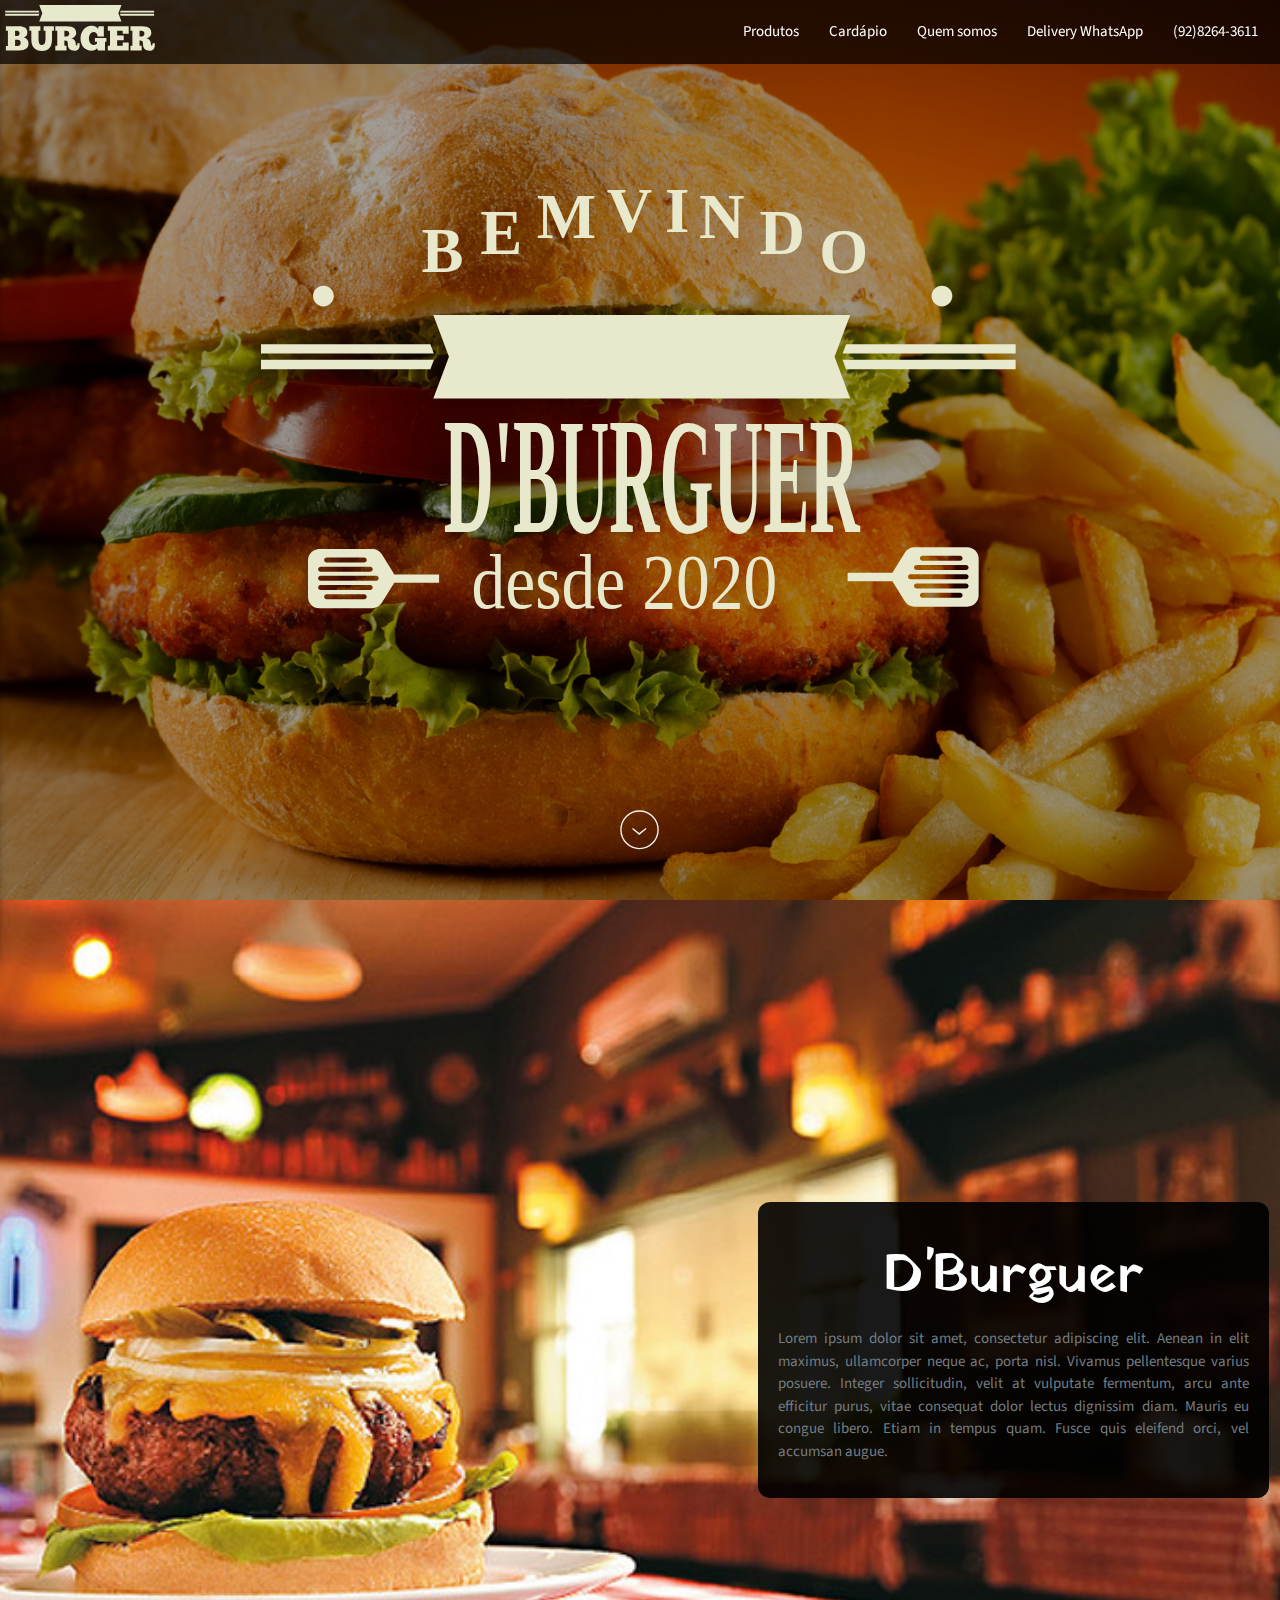
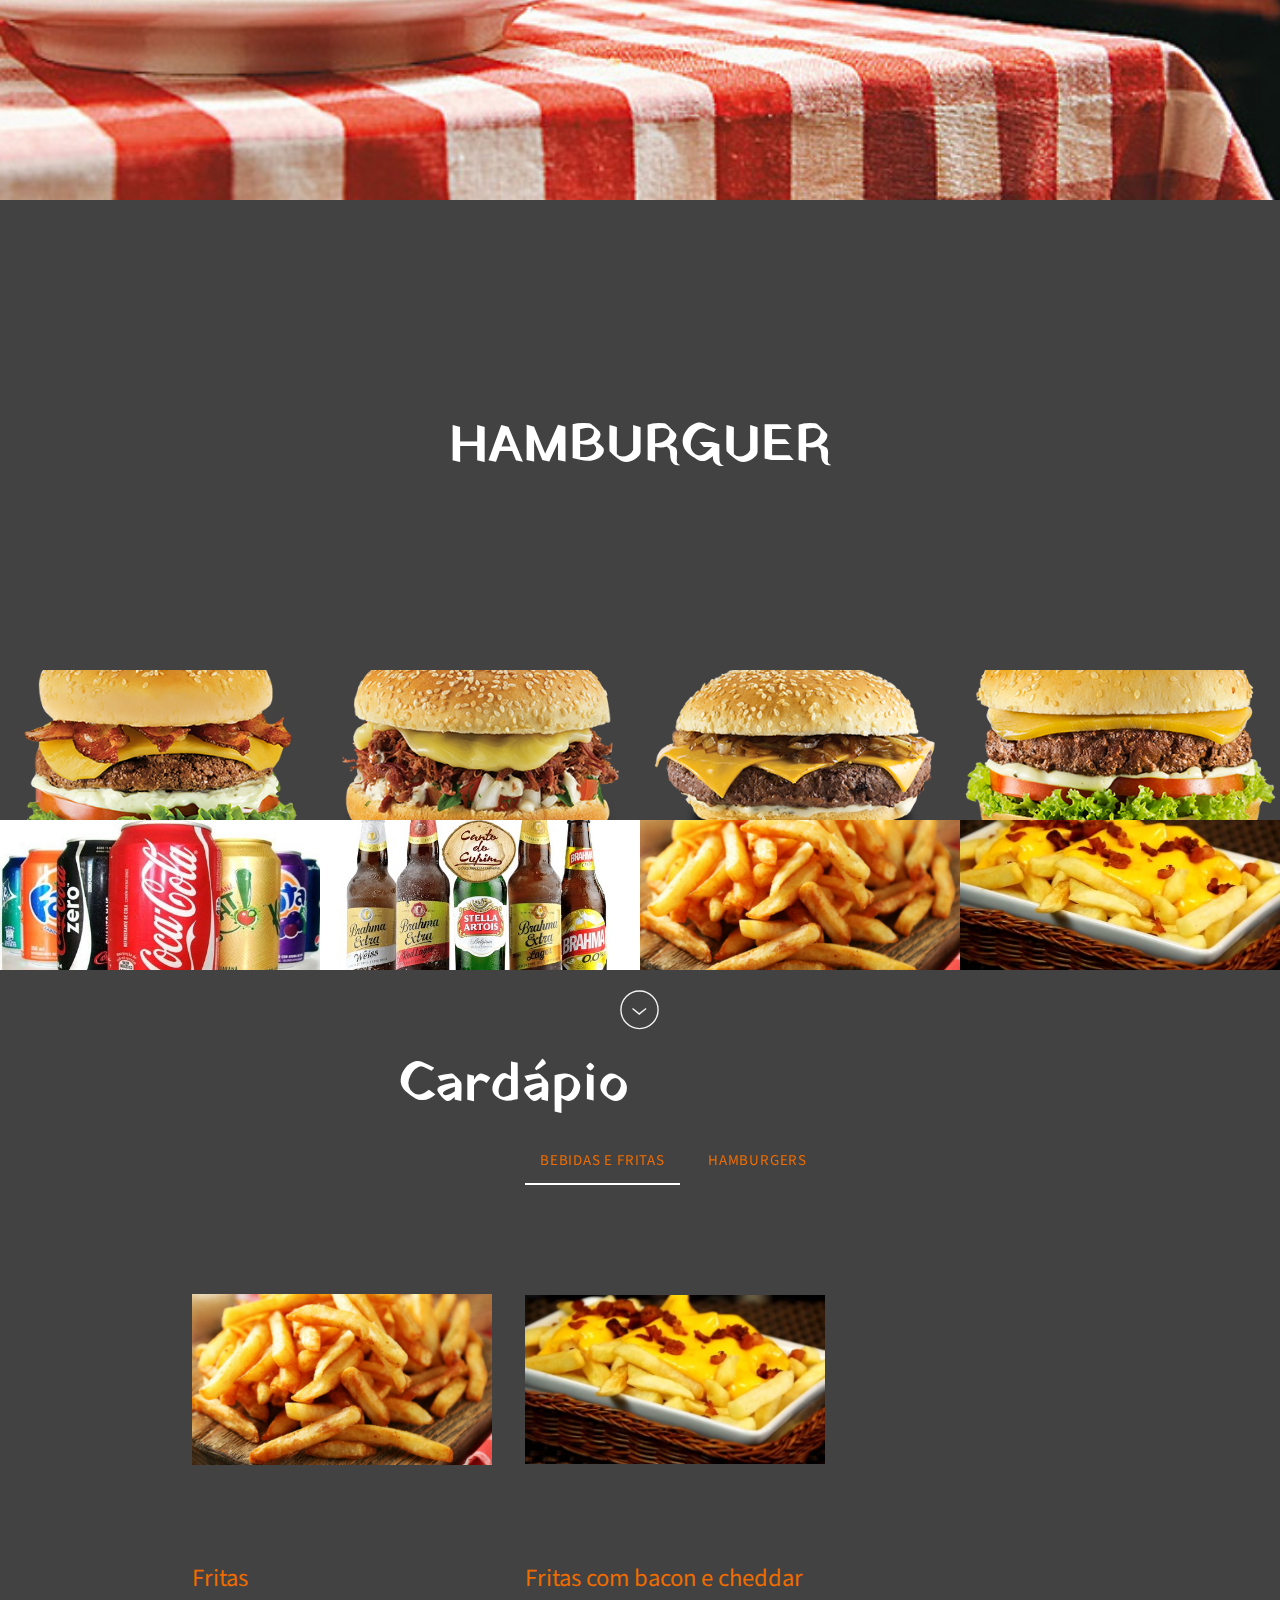
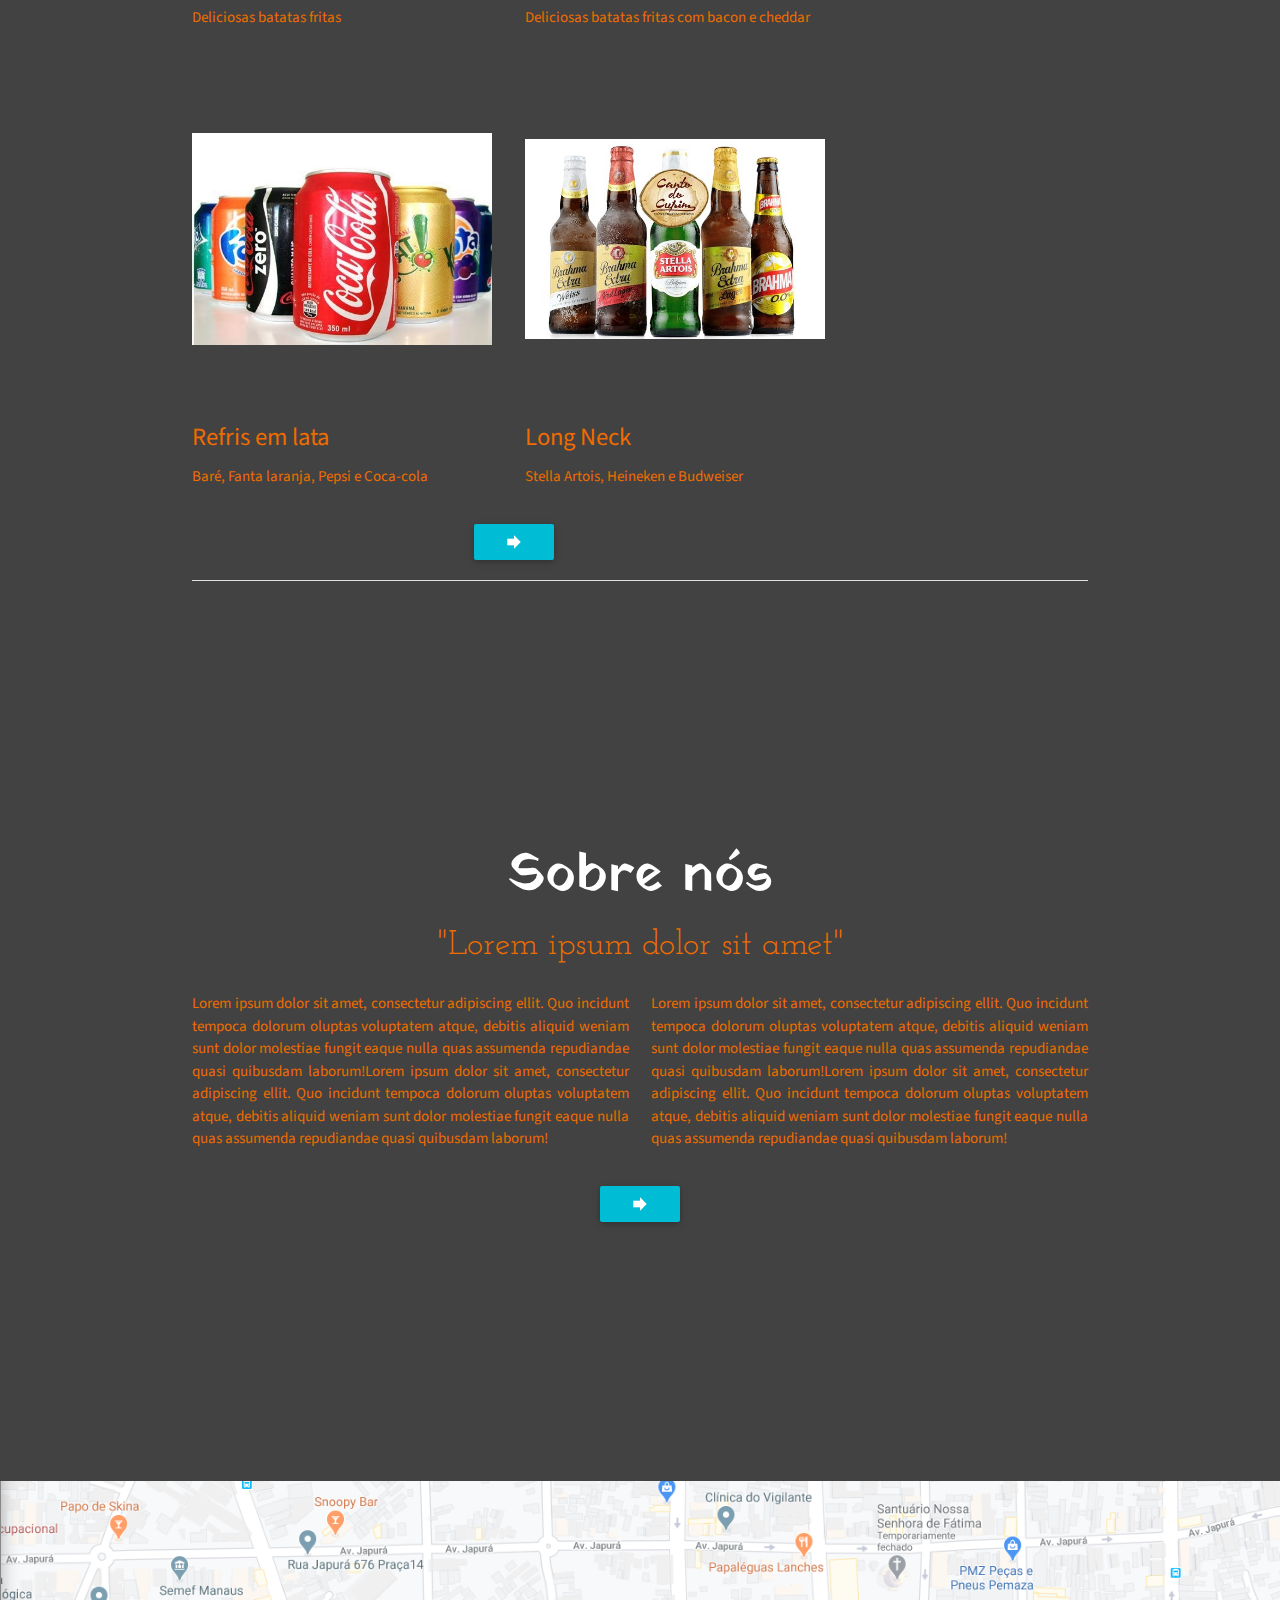
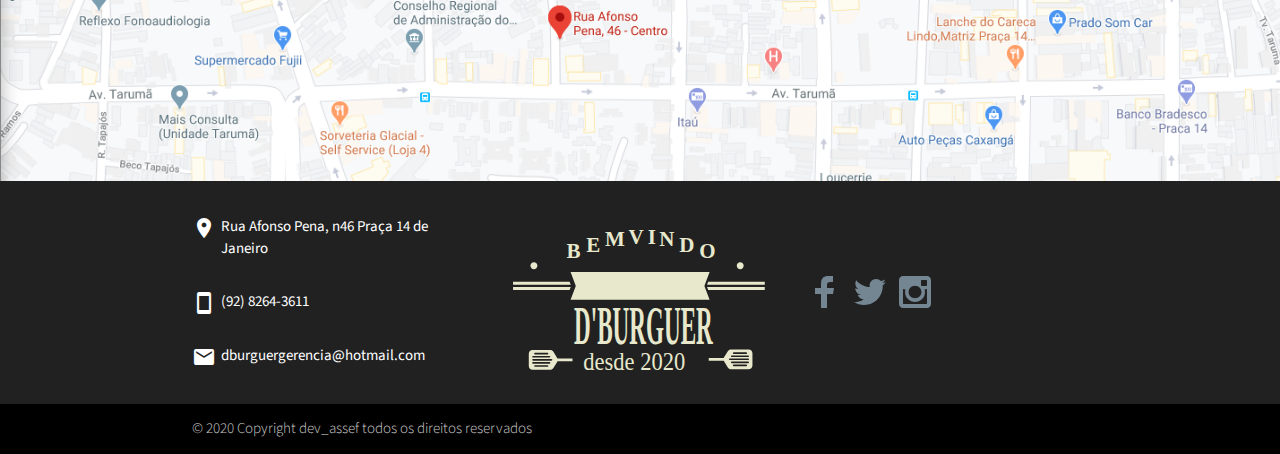
<file: index.html>
<!DOCTYPE html>
<html>
<head>
	<meta charset="UTF-8">
	<title>Dburguer</title>
	<link rel="canonical" href="https://www.lanchonete.sisout.com/">
	<link rel="icon" href="www/icons/hambruger.ico">
	<meta name="viewport" content="user-scalable=no, initial-scale=1, 
		maximum-scale=1, minimum-scale=1, width=device-width">
	<link href="https://fonts.googleapis.com/css?family=Yatra+One" rel="stylesheet">
	<link href="https://fonts.googleapis.com/css?family=Josefin+Slab" rel="stylesheet">
	<link href="https://fonts.googleapis.com/css?family=Bungee" rel="stylesheet">
	<link href="https://fonts.googleapis.com/css?family=Source+Sans+Pro" rel="stylesheet">

	<link rel="stylesheet" type="text/css" href="www/css/materialize.min.css">
	<link rel="stylesheet" type="text/css" href="www/icons/material.css">
	<link rel="stylesheet" type="text/css" href="www/css/index.css">
</head>
<body>

<div class="navbar-fixed">
	<nav class="">
		<div class="topo-fixo">
			<a href="#" class="brand-logo">
				<div class="logo logo-small"></div>
			</a>
 			<a href="#" data-activates="mobile-demo" class="button-collapse"><i id="main_menu" class="material-icons">menu</i></a>
		</div>

		<ul class="right hide-on-med-and-down brand-logo">
			<li><a class="scrollSuave" href="#products">Produtos</a></li>
			<li><a class="scrollSuave" href="cardapio.html#cardapio">Cardápio</a></li>
			<li><a class="scrollSuave" href="#about">Quem somos</a></li>
			<li><a class="scrollSuave" href="https://whats.link/dburguermanaus">Delivery WhatsApp</a></li>
			<li><a class="scrollSuave" href="https://whats.link/dburguermanaus">(92)8264-3611</a></li>
		</ul>

		<ul class="side-nav" id="mobile-demo">
			<li><a href="#">Início</a></li>
			<li><a href="#products">Produtos</a></li>
			<li><a href="cardapio.html#cardapio">Cardápio</a></li>
			<li><a href="#about">Quem somos</a></li>
			<li><a href="https://whats.link/dburguermanaus">Delivery WhatsApp</a></li>
			<li><a href="https://whats.link/dburguermanaus">(92) 8264-3611</a></li>
		</ul>
	</nav>
</div>

<div id="welcome"></div>
<div id="welcome-black">
	<div class="logo-burger"></div>	
	<a class="center btn-down scrollSuave" href="#description"></a>
</div>

<div id="description" class="row valign-wrapper">
	<div class="col s12 m5 l5">
		<div class="center text-description">
			<h2 class="center">D'Burguer</h2>
			<p>Lorem ipsum dolor sit amet, consectetur adipiscing elit. Aenean in elit maximus, ullamcorper neque ac, porta nisl. Vivamus pellentesque varius posuere. Integer sollicitudin, velit at vulputate fermentum, arcu ante efficitur purus, vitae consequat dolor lectus dignissim diam. Mauris eu congue libero. Etiam in tempus quam. Fusce quis eleifend orci, vel accumsan augue.</p>		
		</div>
	</div>
</div> <!-- end description -->

<section id="products" class="products">
	<div class="text-fotos valign-wrapper">
		<h2 class="center">HAMBURGUER</h2>
	</div>
	<div class="row">
		<div class="col s4 m2 l3 imagens item5">
			<div class="box-preco">
				<div class="preco">
					<h5 class="center">D'Burguer Queijo</h5>
					<h4 class="center">R$ 12,90</h4>
				</div>
			</div>
		</div>
		<div class="col s4 m2 l3 imagens item6">
			<div class="box-preco">
				<div class="preco">
					<h5 class="center">D'Burguer Salada</h5>
					<h4 class="center">R$ 16,90</h4>
				</div>
			</div>
		</div>	
		<div class="col s4 m2 l3 imagens item7">
			<div class="box-preco">
				<div class="preco">
					<h5 class="center">D'Burguer Baycon</h5>
					<h4 class="center">R$ 20,90</h4>
				</div>
			</div>
		</div>
		<div class="col s4 m2 l3 imagens item8">
			<div class="box-preco">
				<div class="preco">
					<h5 class="center">D'Burguer Especial</h5>
					<h4 class="center">R$ 25,90</h4>
				</div>
			</div>
		</div>	
		<div class="col m2 l3 imagens hide-on-small-only item3">
			<div class="box-preco">
				<div class="preco">
					<h5 class="center">Refrigerante em lata</h5>
					<h4 class="center">R$ 5,00</h4>
				</div>
			</div>			
		</div>	
		<div class="col m2 l3 imagens hide-on-small-only item4">
			<div class="box-preco">
				<div class="preco">
					<h5 class="center">Cerveja Long Neck</h5>
					<h4 class="center">R$ 7,00</h4>
				</div>
			</div>			
		</div>	
		<div class="col m2 l3 imagens hide-on-small-only item1">
			<div class="box-preco">
				<div class="preco">
					<h5 class="center">Fritas</h5>
					<h4 class="center">R$ 9,90</h4>
				</div>
			</div>			
		</div>	
		<div class="col m2 l3 imagens hide-on-small-only item2">
			<div class="box-preco">
				<div class="preco">
					<h5 class="center">Fritas c/ Baycon e Cheddar</h5>
					<h4 class="center">R$ 14,90</h4>
				</div>
			</div>			
		</div>		
	</div>
	
	<a class="center btn-down btn-down-products scrollSuave" href="#menu-products"></a>
</section>

<section id="menu-products" class="container valign-wrapper">
	<div>
		<h2 class="center">Cardápio</h2>
		<div class="row valign-wrapper">
			<div class="col s12 m6 l6 right">
		       	<ul class="tabs menu-opcoes">
		        	<li class="tab"><a href="#pizzas" class="waves-effect 
		        	waves-light black-text">Bebidas e Fritas</a></li>
		            <li class="tab"><a href="#hamburgers" class="waves-effect 
		            waves-light black-text">Hamburgers </a></li>
		    	</ul>			
			</div>
		</div>
		<div id="pizzas">
			<div class="row">
				<div class="col s6 m6 l6">
					<div class="menu-item item1"></div>
					<div>
						<h5>Fritas</h5>
						<p>Deliciosas batatas fritas</p>
					</div>
				</div>
				<div class="col s6 m6 l6">
					<div class="menu-item item2"></div>
					<div>
						<h5>Fritas com bacon e cheddar</h5>
						<p>Deliciosas batatas fritas com bacon e cheddar</p>
					</div>
				</div>
			</div> <!-- end row -->
			<div class="row">
				<div class="col s6 m6 l6">
					<div class="menu-item item3"></div>
					<div>
						<h5>Refris em lata</h5>
						<p>Baré, Fanta laranja, Pepsi e Coca-cola</p>
					</div>
				</div>
				<div class="col s6 m6 l6">
					<div class="menu-item item4"></div>
					<div>
						<h5>Long Neck</h5>
						<p>Stella Artois, Heineken e Budweiser</p>
					</div>
				</div>
			</div> <!-- end row -->
		</div> <!-- end section bebidas e fritas -->
		<div id="hamburgers">
			<div class="row">
				<div class="col s6 m6 l6">
					<div class="menu-item item5"></div>
					<div>
						<h5>D'Burguer Queijo</h5>
						<p>Pão, carne artesanal 120g, Mussarela e Molho</p>
					</div>
				</div>
				<div class="col s6 m6 l6">
					<div class="menu-item item6"></div>
					<div>
						<h5>D'Burguer Salada</h5>
						<p>Pão, carne artesanal 120g, mussarela, alface, tomate, ovo e molho</p>
					</div>
				</div>
			</div>
			<div class="row">
				<div class="col s6 m6 l6">
					<div class="menu-item item7"></div>
					<div>
						<h5>D'Burguer bacon</h5>
						<p>Pão, carne artesanal 120g, Mussarela, alface, tomate, bacon, e cebola caramelizada</p>
					</div>
				</div>
				<div class="col s6 m6 l6">
					<div class="menu-item item8"></div>
					<div>
						<h5>B'Burguer especial</h5>
						<p>Pão, carne artesanal em dobro, cheddar, alface, tomate e molho</p>
					</div>
				</div>
			</div>	
		</div>
		<div class="row center">
        	<a href="cardapio.html" class="btn cyan waves-effect waves-light center white-text" >
	        	<i class="material-icons center">forward</i>
	        </a>
		</div>
	</div>
</section> <!-- end menu -->
<div class="divider container"></div>	
<section id="about" class="container valign-wrapper">
	<div>
		<h2 class="center">Sobre nós</h2>
		<h4 class="center">"Lorem ipsum dolor sit amet"</h4>
		<div class="row">
			<div class="col s12 m6 l6">
				<p>Lorem ipsum dolor sit amet, consectetur adipiscing ellit. Quo incidunt tempoca dolorum oluptas voluptatem atque, debitis aliquid weniam sunt dolor molestiae fungit eaque nulla quas assumenda repudiandae quasi quibusdam laborum!Lorem ipsum dolor sit amet, consectetur adipiscing ellit. Quo incidunt tempoca dolorum oluptas voluptatem atque, debitis aliquid weniam sunt dolor molestiae fungit eaque nulla quas assumenda repudiandae quasi quibusdam laborum!</p>
			</div>
			<div class="col s12 m6 l6">
				<p>Lorem ipsum dolor sit amet, consectetur adipiscing ellit. Quo incidunt tempoca dolorum oluptas voluptatem atque, debitis aliquid weniam sunt dolor molestiae fungit eaque nulla quas assumenda repudiandae quasi quibusdam laborum!Lorem ipsum dolor sit amet, consectetur adipiscing ellit. Quo incidunt tempoca dolorum oluptas voluptatem atque, debitis aliquid weniam sunt dolor molestiae fungit eaque nulla quas assumenda repudiandae quasi quibusdam laborum!</p>
			</div>
		</div>
		<div class="row center">
	        <a href="sobrenos.html" class="btn cyan waves-effect waves-light center" >
	        	<i class="material-icons center">forward</i>
	        </a>
		</div>
	</div>
</section>

<section id="contact">

	<div class="mapa">
		<img src="www/images/mapaPraca14.png"/>
	</div>

</section>

<footer class="page-footer grey darken-4">
	<div class="container">
		<div class="row valign-wrapper">
			<div class="col s12 m4 l4">
				<p class="white-text"><i class="material-icons">location_on</i>Rua Afonso Pena, n46 Praça 14 de Janeiro</p>	
				<p class="white-text"><i class="material-icons">smartphone</i>(92) 8264-3611</p>		
				<p class="white-text"><i class="material-icons">mail</i>dburguergerencia@hotmail.com</p>
			</div>
			<div class="col s12 m4 l4 hide-on-med-and-down">
				<div class="logo"></div>
			</div>
			<div class="col s12 m4 l4 ">
			<div class="valign-wrapper">
				<div class="">		
					<ul class="social-medias">
						<li><a class="grey-text text-lighten-3 facebook" href="#!">Facebook</a></li>
						<li><a class="grey-text text-lighten-3 twitter" href="#!">Twitter</a></li>
						<li><a class="grey-text text-lighten-3 instagram" href="https://www.instagram.com/dburguer.manaus/?hl=pt-br">Instagram</a></li>

					</ul>
				</div>
			</div>
			</div>
		</div>
	</div>
	<div class="footer-copyright black">
		<div class="container">
			© 2020 Copyright dev_assef todos os direitos reservados
			
		</div>
	</div>
</footer>

<script type="text/javascript" src="www/js/jquery.min.js"></script>
<script type="text/javascript" src="www/js/materialize.min.js"></script>
<script type="text/javascript" src="www/js/index.js"></script>
</body>
</html>
</file>
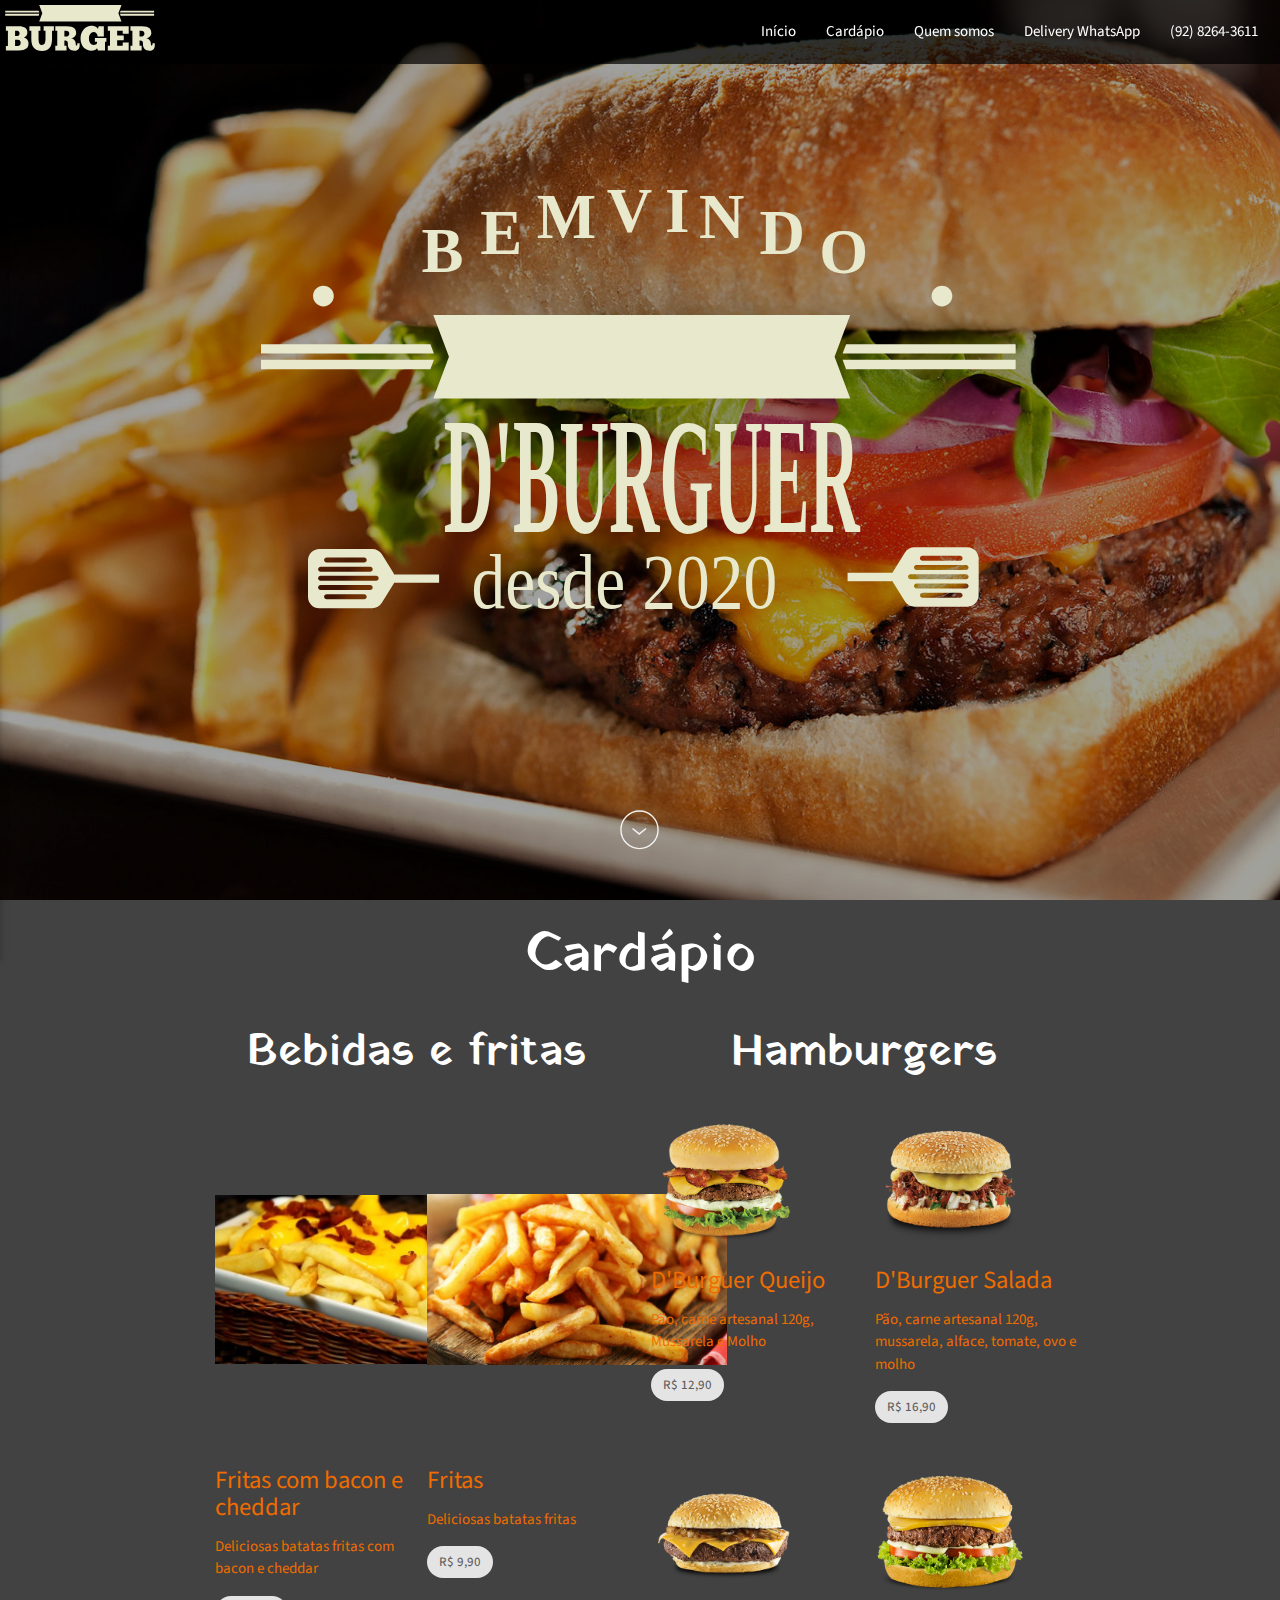
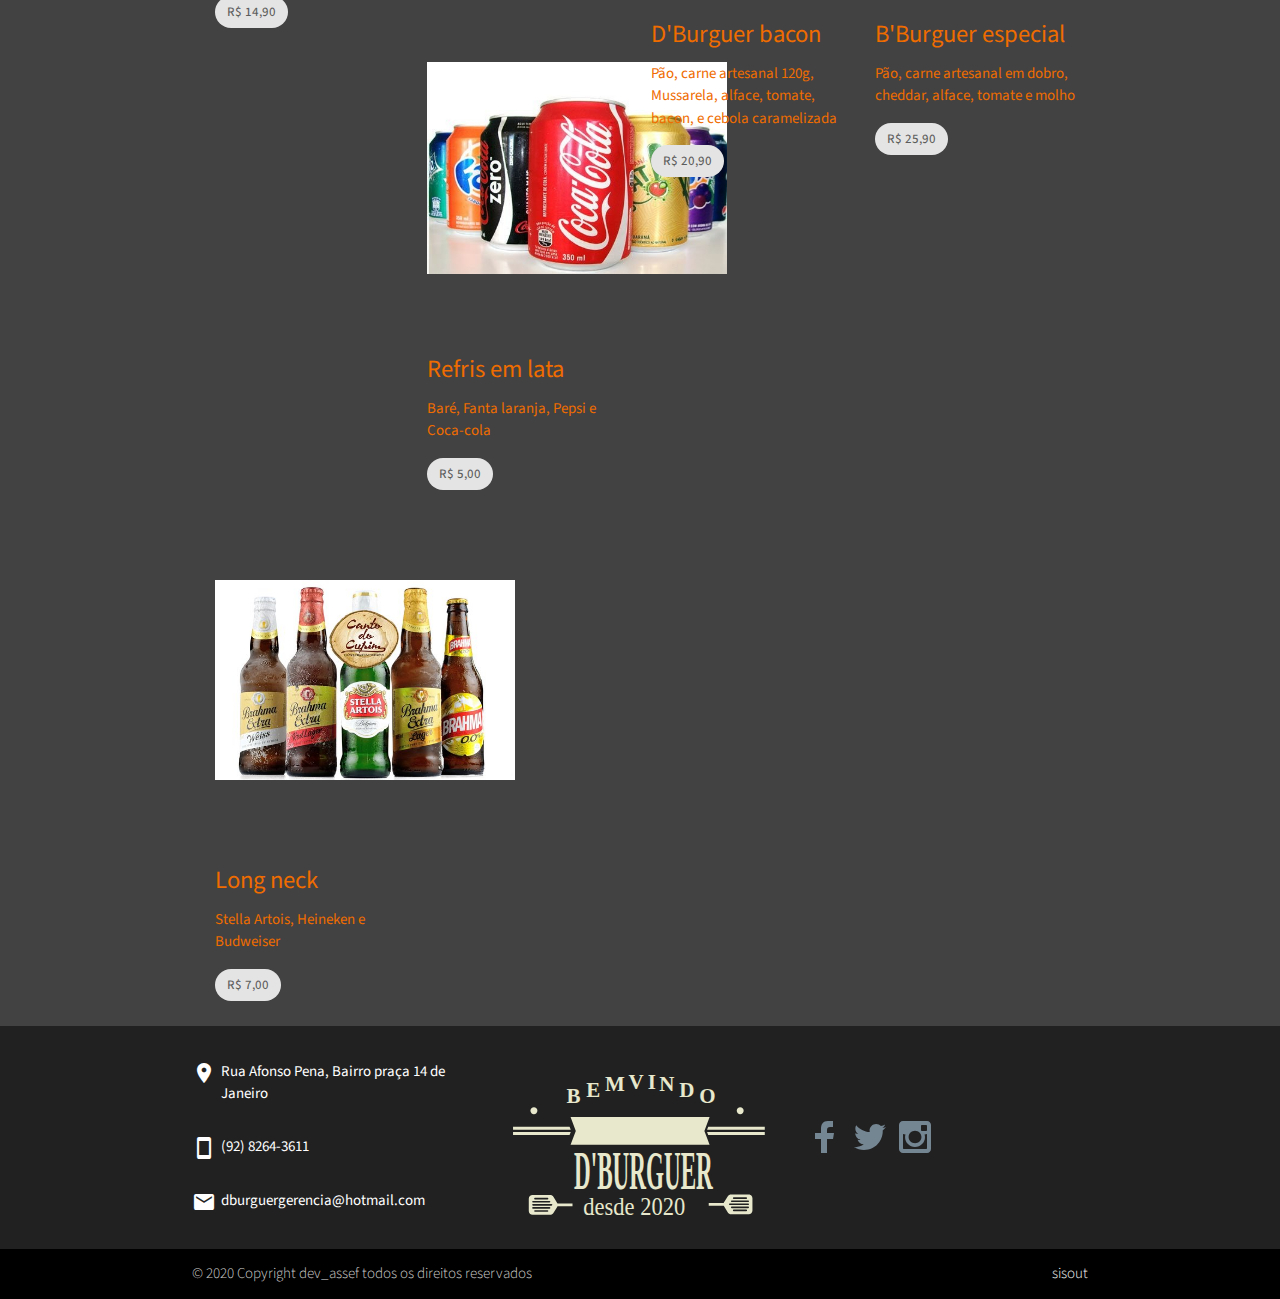
<file: cardapio.html>
<!DOCTYPE html>
<html>
<head>
	<meta charset="UTF-8">
	<title>Cardápio</title>
	<link rel="icon" href="www/icons/hambruger.ico">
	<meta name="viewport" content="user-scalable=no, initial-scale=1, 
		maximum-scale=1, minimum-scale=1, width=device-width">
	<link href="https://fonts.googleapis.com/css?family=Yatra+One" rel="stylesheet">
	<link href="https://fonts.googleapis.com/css?family=Josefin+Slab" rel="stylesheet">
	<link href="https://fonts.googleapis.com/css?family=Bungee" rel="stylesheet">
	<link href="https://fonts.googleapis.com/css?family=Source+Sans+Pro" rel="stylesheet">
	<link rel="stylesheet" type="text/css" href="www/css/materialize.min.css">
	<link rel="stylesheet" type="text/css" href="www/icons/material.css">
	<link rel="stylesheet" type="text/css" href="www/css/index.css">
</head>
<body>

<div class="navbar-fixed">
	<nav class="">
		<div class="topo-fixo">
			<a href="index.html#" class="brand-logo">
				<div class="logo logo-small"></div>
			</a>
 			<a href="#" data-activates="mobile-demo" class="button-collapse"><i id="main_menu" class="material-icons">menu</i></a>
		</div>

		<ul class="right hide-on-med-and-down brand-logo">
			<li><a class="scrollSuave" href="index.html">Início</a></li>
			<li><a class="scrollSuave" href="cardapio.html#cardapio">Cardápio</a></li>
			<li><a class="scrollSuave" href="index.html#about">Quem somos</a></li>
			<li><a class="scrollSuave" href="https://whats.link/dburguermanaus">Delivery WhatsApp</a></li>
			<li><a class="scrollSuave" href="#">(92) 8264-3611</a></li>
		</ul>

		<ul class="side-nav" id="mobile-demo">
			<li><a href="index.html">Início</a></li>
			<li><a href="index.html#products">Comidas</a></li>
			<li><a href="cardapio.html#cardapio">Cardápio</a></li>
			<li><a href="index.html#about">Quem somos</a></li>
			<li><a href="https://whats.link/dburguermanaus">Delivery WhatsApp</a></li>
			<li><a href="https://whats.link/dburguermanaus">(92) 8264-3611</a></li>
		</ul>
	</nav>
</div>

<div class="cardapio-img"></div>
<div id="welcome-black">
	<div class="logo-burger"></div>	
	<a class="center btn-down scrollSuave" href="#cardapio"></a>
</div>
<div id="cardapio" class="cardapio">
	<h2 class="center">Cardápio</h2>
	<div class="row container">
	<div class="col s12 m6 l6">
		<h3 class="center">Bebidas e fritas</h3>
		
		<div class="col s12 m6 l6">
			<div class="menu-item item2">
			</div>
			<div>
				<h5>Fritas com bacon e cheddar</h5>
				<p>Deliciosas batatas fritas com bacon e cheddar</p>
				 <div class="chip">R$ 14,90</div>
			</div>
		</div>
		<div class="col s12 m6 l6">
			<div class="menu-item item1">
			</div>
			<div>
				<h5>Fritas</h5>
				<p>Deliciosas batatas fritas</p>
				 <div class="chip">R$ 9,90</div>
			</div>
		</div>
		<div class="col s12 m6 l6">
			<div class="menu-item item3">
			</div>
			<div>
				<h5>Refris em lata</h5>
				<p>Baré, Fanta laranja, Pepsi e Coca-cola</p>
				 <div class="chip">R$ 5,00</div>
			</div>
		</div>
		<div class="col s12 m6 l6">
			<div class="menu-item item4">
			</div>
			<div>
				<h5>Long neck</h5>
				<p>Stella Artois, Heineken e Budweiser</p>
				 <div class="chip">R$ 7,00</div>
			</div>
		</div>
	</div>
		<div class="col s12 m6 l6">
			<h3 class="center">Hamburgers</h3>
			<div class="row">
				<div class="col s12 m6 l6">
					<div class="menu-item item5">
					</div>
					<div>
						<h5>D'Burguer Queijo</h5>
						<p>Pão, carne artesanal 120g, Mussarela e Molho</p>
						<div class="chip">R$ 12,90</div>
					</div>
				</div>

				<div class="col s12 m6 l6">
					<div class="menu-item item6">
					</div>
					<div>
						<h5>D'Burguer Salada</h5>
						<p>Pão, carne artesanal 120g, mussarela, alface, tomate, ovo e molho</p>
						 <div class="chip">R$ 16,90</div>
					</div>
				</div>	
			</div>

			<div class="row">
				<div class="col s12 m6 l6">
					<div class="menu-item item7">
					</div>
					<div>
						<h5>D'Burguer bacon</h5>
						<p>Pão, carne artesanal 120g, Mussarela, alface, tomate, bacon, e cebola caramelizada</p>
						 <div class="chip">R$ 20,90</div>
					</div>
				</div>

				<div class="col s12 m6 l6">
					<div class="menu-item item8">
					</div>
					<div>
						<h5>B'Burguer especial</h5>
						<p>Pão, carne artesanal em dobro, cheddar, alface, tomate e molho</p>
						 <div class="chip">R$ 25,90</div>
					</div>
				</div>	
			</div>

	</div>	
</div>

<footer class="page-footer grey darken-4">
	<div class="container">
		<div class="row valign-wrapper">
			<div class="col s12 m4 l4">
				<p class="white-text"><i class="material-icons">location_on</i>Rua Afonso Pena, Bairro praça 14 de Janeiro</p>	
				<p class="white-text"><i class="material-icons">smartphone</i>(92) 8264-3611</p>		
				<p class="white-text"><i class="material-icons">mail</i>dburguergerencia@hotmail.com</p>
			</div>
			<div class="col s12 m4 l4 hide-on-med-and-down">
				<div class="logo"></div>
			</div>
			<div class="col s12 m4 l4 ">
			<div class="valign-wrapper">
				<div class="">		
					<ul class="social-medias">
						<li><a class="grey-text text-lighten-3 facebook" href="#!">Facebook</a></li>
						<li><a class="grey-text text-lighten-3 twitter" href="#!">Twitter</a></li>
						<li><a class="grey-text text-lighten-3 instagram" href="https://www.instagram.com/dburguer.manaus/?hl=pt-br">Instagram</a></li>
					</ul>
				</div>
			</div>
			</div>
		</div>
	</div>
	<div class="footer-copyright black">
		<div class="container">
			© 2020 Copyright dev_assef todos os direitos reservados
			<a class="grey-text text-lighten-4 right" target="_blank" href="https://sisout.com">sisout</a>
		</div>
	</div>
</footer>

<script type="text/javascript" src="www/js/jquery.min.js"></script>
<script type="text/javascript" src="www/js/materialize.min.js"></script>
<script type="text/javascript" src="www/js/index.js"></script>
</body>
</html>
</file>
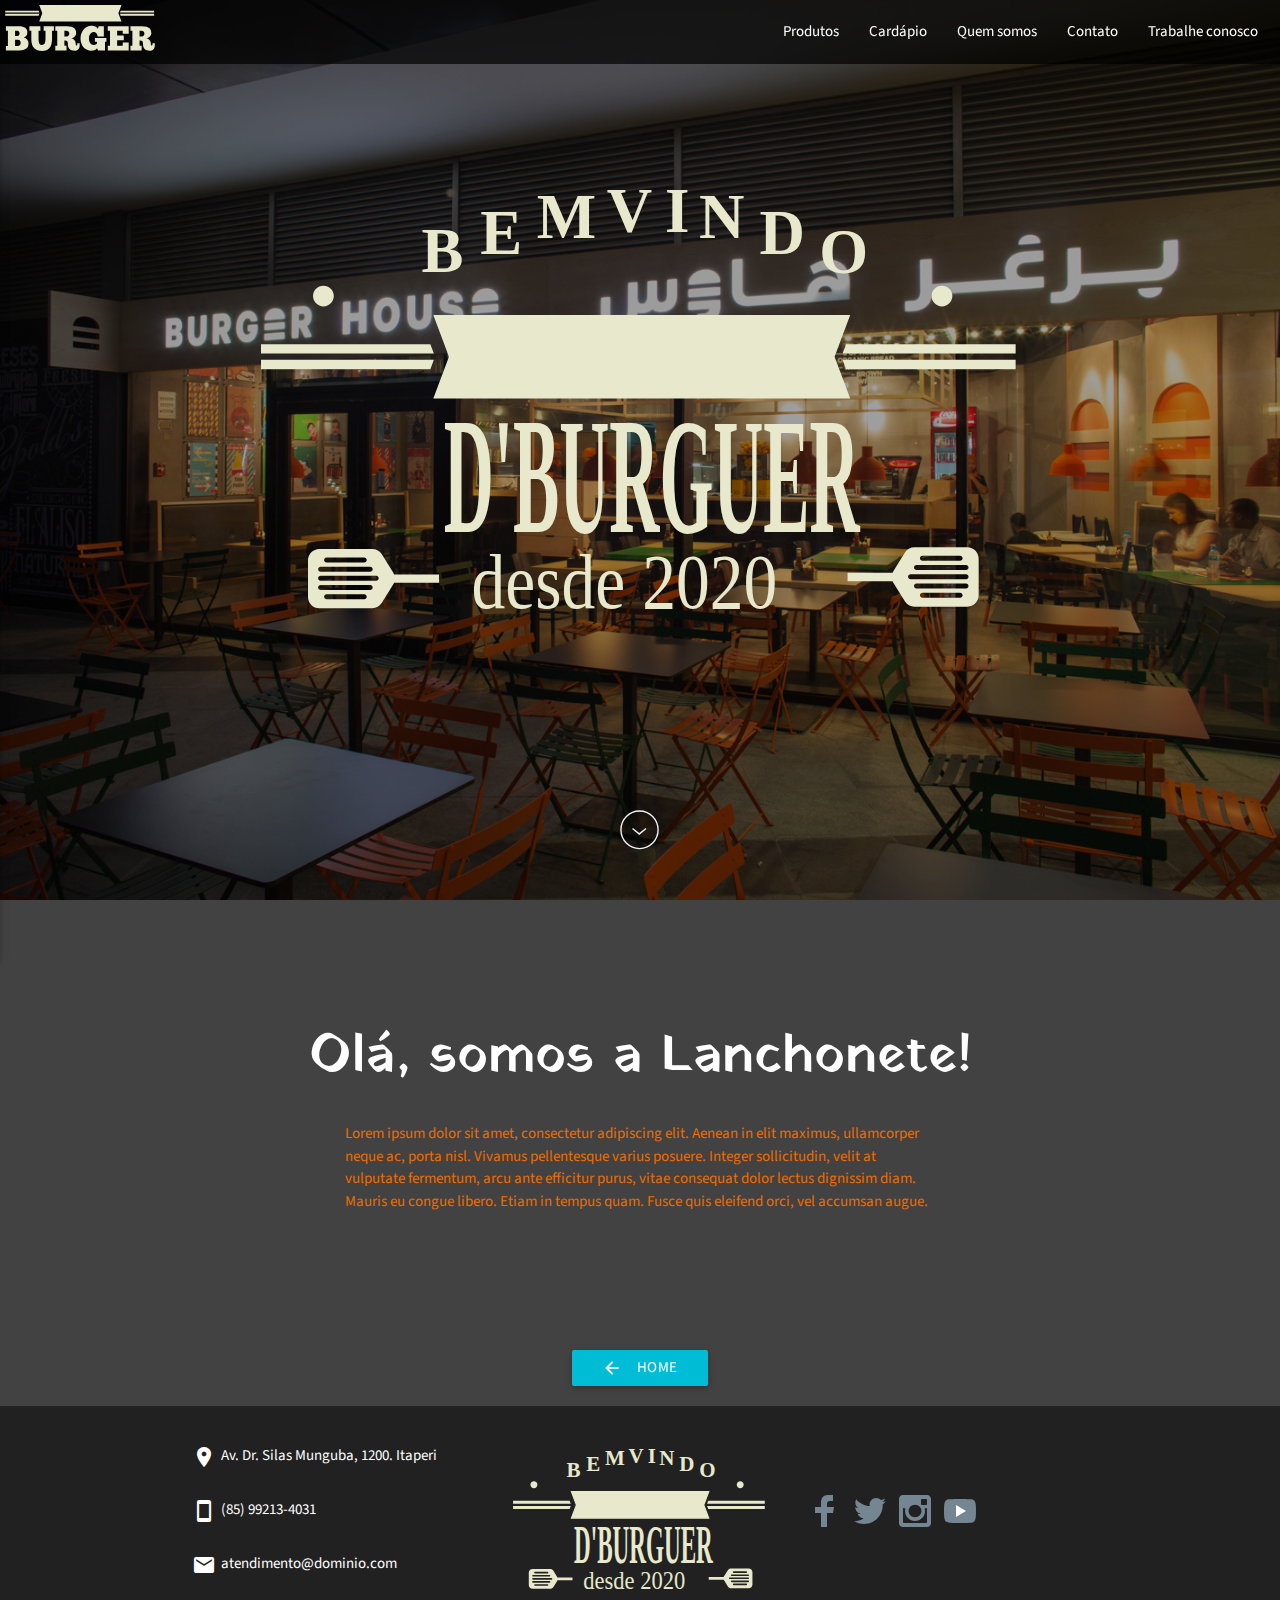
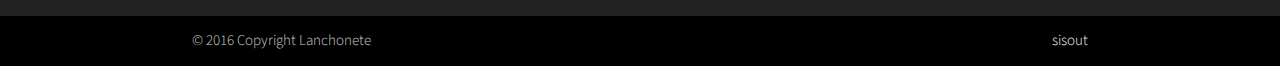
<file: sobrenos.html>
<!DOCTYPE html>
<html>
<head>
	<meta charset="utf-8">
	<title>Quem somos</title>
	<link rel="icon" href="www/icons/hambruger.ico">
	<meta name="viewport" content="user-scalable=no, initial-scale=1, 
		maximum-scale=1, minimum-scale=1, width=device-width">
	<link href="https://fonts.googleapis.com/css?family=Yatra+One" rel="stylesheet">
	<link href="https://fonts.googleapis.com/css?family=Josefin+Slab" rel="stylesheet">
	<link href="https://fonts.googleapis.com/css?family=Bungee" rel="stylesheet">
	<link href="https://fonts.googleapis.com/css?family=Source+Sans+Pro" rel="stylesheet">

	<link rel="stylesheet" type="text/css" href="www/css/materialize.min.css">
	<link rel="stylesheet" type="text/css" href="www/icons/material.css">
	<link rel="stylesheet" type="text/css" href="www/css/index.css">
</head>
<body>
	<div class="navbar-fixed">
		<nav class="">
			<div class="topo-fixo">
				<a href="index.html#" class="brand-logo">
					<div class="logo logo-small"></div>
				</a>
	 			<a href="#" data-activates="mobile-demo" class="button-collapse"><i id="main_menu" class="material-icons">menu</i></a>
			</div>

			<ul class="right hide-on-med-and-down brand-logo">
				<li><a class="scrollSuave" href="index.html#products">Produtos</a></li>
				<li><a class="scrollSuave" href="cardapio.html">Cardápio</a></li>
				<li><a class="scrollSuave" href="#">Quem somos</a></li>
				<li><a class="scrollSuave" href="index.html#contact">Contato</a></li>
				<li><a class="scrollSuave" href="trabalheconosco.html">Trabalhe conosco</a></li>
			</ul>

			<ul class="side-nav" id="mobile-demo">
				<li><a href="index.html">Home</a></li>
				<li><a href="index.html#products">Produtos</a></li>
				<li><a href="cardapio.html">Cardápio</a></li>
				<li><a href="#">Quem somos</a></li>
				<li><a href="index.html#contact">Contato</a></li>
				<li><a href="trabalheconosco.html">Trabalhe conosco</a></li>
			</ul>
		</nav>
	</div>

	<div class="about-img"></div>
	<div id="welcome-black">
		<div class="logo-burger"></div>	
		<a class="center btn-down scrollSuave" href="#quemsomos"></a>
	</div>	
	
	<div id="quemsomos" class="valign-wrapper container about-us">
		<div>
		
			<h2 class="center">Olá, somos a Lanchonete!</h2>
			<div class="row">
				<div class="col s12 m8 l8 offset-m2 offset-l2">
					<p>Lorem ipsum dolor sit amet, consectetur adipiscing elit. Aenean in elit maximus, ullamcorper neque ac, porta nisl. Vivamus pellentesque varius posuere. Integer sollicitudin, velit at vulputate fermentum, arcu ante efficitur purus, vitae consequat dolor lectus dignissim diam. Mauris eu congue libero. Etiam in tempus quam. Fusce quis eleifend orci, vel accumsan augue.</p>			
				</div>
			</div>
		</div>
	</div>
	<div class="row center">
        <a href="index.html" class="btn cyan waves-effect waves-light center">Home
        	<i class="material-icons left">arrow_back</i>
        </a>
	</div>
	<footer class="page-footer grey darken-4">
		<div class="container">
			<div class="row valign-wrapper">
				<div class="col s12 m4 l4">
					<p class="white-text"><i class="material-icons">location_on</i>Av. Dr. Silas Munguba, 1200. Itaperi</p>	
					<p class="white-text"><i class="material-icons">smartphone</i>(85) 99213-4031</p>		
					<p class="white-text"><i class="material-icons">mail</i>atendimento@dominio.com</p>
				</div>
				<div class="col s12 m4 l4 hide-on-med-and-down">
					<div class="logo"></div>
				</div>
				<div class="col s12 m4 l4 ">
				<div class="valign-wrapper">
					<div class="">		
						<ul class="social-medias">
							<li><a class="grey-text text-lighten-3 facebook" href="#!">Facebook</a></li>
							<li><a class="grey-text text-lighten-3 twitter" href="#!">Twitter</a></li>
							<li><a class="grey-text text-lighten-3 instagram" href="#!">Instagram</a></li>
							<li><a class="grey-text text-lighten-3 youtube" href="#!">Youtube</a></li>
						</ul>
					</div>
				</div>
				</div>
			</div>
		</div>
		<div class="footer-copyright black">
			<div class="container">
				© 2016 Copyright Lanchonete
				<a class="grey-text text-lighten-4 right" target="_blank" href="https://sisout.com">sisout</a>
			</div>
		</div>
	</footer>

	<script type="text/javascript" src="www/js/jquery.min.js"></script>
	<script type="text/javascript" src="www/js/materialize.min.js"></script>
	<script type="text/javascript" src="www/js/index.js"></script>
</body>
</html>
</file>
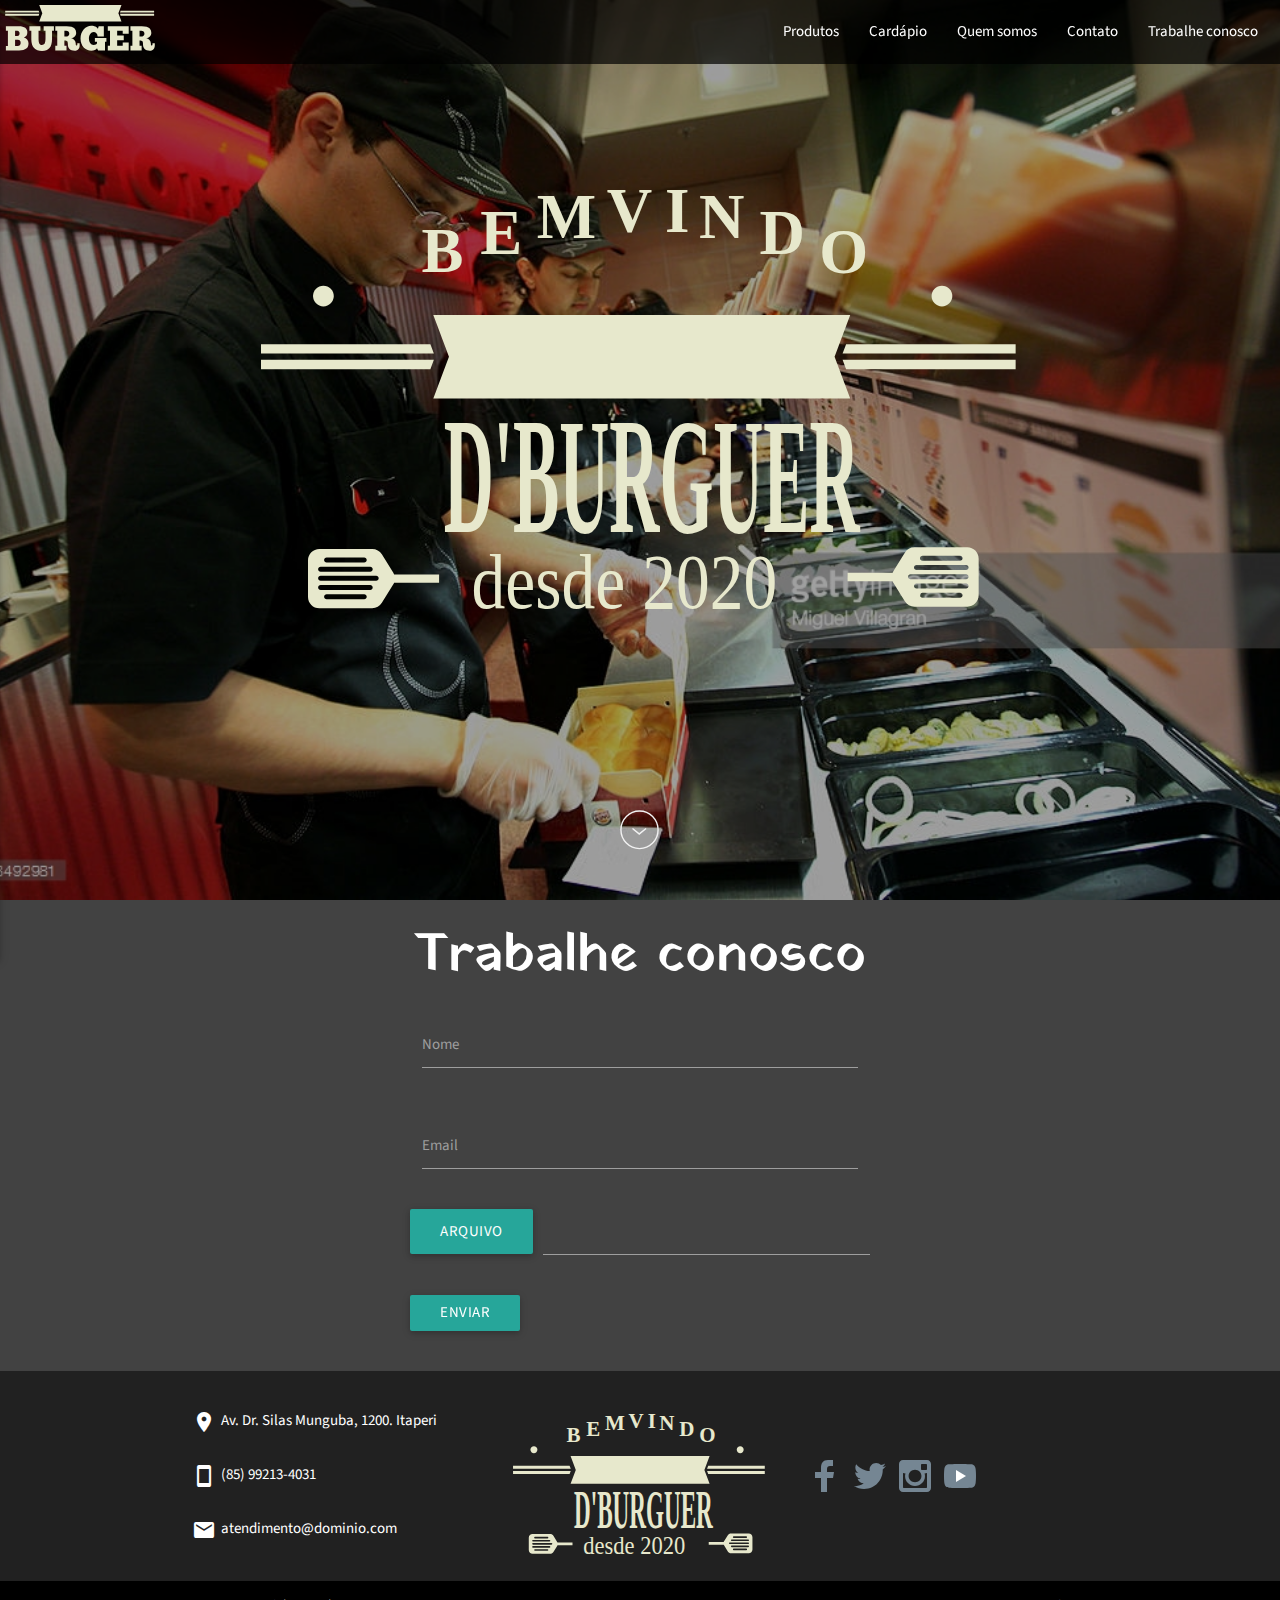
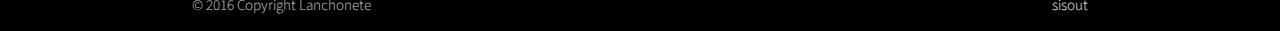
<file: trabalheconosco.html>
<!DOCTYPE html>
<html>
<head>
	<meta charset="UTF-8">
	<title>Lanchonete</title>
	<link rel="icon" href="www/icons/hambruger.ico">
	<meta name="viewport" content="user-scalable=no, initial-scale=1, 
		maximum-scale=1, minimum-scale=1, width=device-width">
	<link href="https://fonts.googleapis.com/css?family=Yatra+One" rel="stylesheet">
	<link href="https://fonts.googleapis.com/css?family=Josefin+Slab" rel="stylesheet">
	<link href="https://fonts.googleapis.com/css?family=Bungee" rel="stylesheet">
	<link href="https://fonts.googleapis.com/css?family=Source+Sans+Pro" rel="stylesheet">
	<link rel="stylesheet" type="text/css" href="www/css/materialize.min.css">
	<link rel="stylesheet" type="text/css" href="www/icons/material.css">
	<link rel="stylesheet" type="text/css" href="www/css/index.css">
</head>

<body>
<div class="navbar-fixed">
	<nav class="">
		<div class="topo-fixo">
			<a href="index.html#" class="brand-logo">
				<div class="logo logo-small"></div>
			</a>
 			<a href="#" data-activates="mobile-demo" class="button-collapse"><i id="main_menu" class="material-icons">menu</i></a>
		</div>

		<ul class="right hide-on-med-and-down brand-logo">
			<li><a class="scrollSuave" href="index.html#products">Produtos</a></li>
			<li><a class="scrollSuave" href="cardapio.html#cardapio">Cardápio</a></li>
			<li><a class="scrollSuave" href="index.html#about">Quem somos</a></li>
			<li><a class="scrollSuave" href="index.html#contact">Contato</a></li>
			<li><a class="scrollSuave" href="#">Trabalhe conosco</a></li>
		</ul>

		<ul class="side-nav" id="mobile-demo">
			<li><a href="index.html">Home</a></li>
			<li><a href="index.html#products">Produtos</a></li>
			<li><a href="cardapio.html#cardapio">Cardápio</a></li>
			<li><a href="index.html#about">Quem somos</a></li>
			<li><a href="index.html#contact">Contato</a></li>
			<li><a href="#">Trabalhe conosco</a></li>
		</ul>
	</nav>
</div>

<div id="trabalheconosco-img"></div>
<div id="welcome-black">
	<div class="logo-burger"></div>	
	<a class="center btn-down scrollSuave" href="#trabalheconosco"></a>
</div>

<div id="trabalheconosco" class="container">
	<h2 class="center">Trabalhe conosco</h2>
	<div class="row">
	 <form class="col m6 l6 s12 offset-l3 transparent">
		<div class="row">
			<div class="input-field col m12 l12 s12">
				<input id="nome" type="text" class="validate">
	      <label for="nome">Nome</label>
			</div>
		</div>
		<div class="row">
			<div class="input-field col m12 l12 s12">
				<input id="email" type="email" class="validate">
				<label for="email">Email</label>
			</div>
		</div>
		<div class="row">
			<div class="file-field input-field">
				<div class="btn">	<span>Arquivo</span>	<input type="file">		</div>
				<div class="file-path-wrapper">
					<input type="text" class="file-path validate">
				</div>
			</div>
		</div>
		<div class="row">
			<button class="btn waves-effect waves-light" type="submit" name="action">Enviar</button>
		</div>
	 </form>
	</div>
</div>

<footer class="page-footer grey darken-4">
	<div class="container">
		<div class="row valign-wrapper">
			<div class="col s12 m4 l4">
				<p class="white-text"><i class="material-icons">location_on</i>Av. Dr. Silas Munguba, 1200. Itaperi</p>	
				<p class="white-text"><i class="material-icons">smartphone</i>(85) 99213-4031</p>		
				<p class="white-text"><i class="material-icons">mail</i>atendimento@dominio.com</p>
			</div>
			<div class="col s12 m4 l4 hide-on-med-and-down">
				<div class="logo"></div>
			</div>
			<div class="col s12 m4 l4 ">
			<div class="valign-wrapper">
				<div class="">		
					<ul class="social-medias">
						<li><a class="grey-text text-lighten-3 facebook" href="#!">Facebook</a></li>
						<li><a class="grey-text text-lighten-3 twitter" href="#!">Twitter</a></li>
						<li><a class="grey-text text-lighten-3 instagram" href="#!">Instagram</a></li>
						<li><a class="grey-text text-lighten-3 youtube" href="#!">Youtube</a></li>
					</ul>
				</div>
			</div>
			</div>
		</div>
	</div>
	<div class="footer-copyright black">
		<div class="container">
			© 2016 Copyright Lanchonete
			<a class="grey-text text-lighten-4 right" target="_blank" href="https://sisout.com">sisout</a>
		</div>
	</div>
</footer>

<script type="text/javascript" src="www/js/jquery.min.js"></script>
<script type="text/javascript" src="www/js/materialize.min.js"></script>
<script type="text/javascript" src="www/js/index.js"></script>

</body>
</html>
</file>
<file: www/icons/material.css>
/*
  http://google.github.io/material-design-icons/#icon-font-for-the-web
*/
@font-face {
  font-family: "Material Icons";
  src: local('Material Icons'),
       local('MaterialIcons-Regular'),
       url("MaterialIcons-Regular.ttf");
  font-weight: normal;
  font-style: normal;
}
.material-icons {
  font-family: 'Material Icons';
  font-weight: normal;
  font-style: normal;
  font-size: 24px;  /* Preferred icon size */
  display: inline-block;
  width: 1em;
  height: 1em;
  line-height: 1;
  text-transform: none;
  letter-spacing: normal;
  word-wrap: normal;

  /* Support for all WebKit browsers. */
  -webkit-font-smoothing: antialiased;
  /* Support for Safari and Chrome. */
  text-rendering: optimizeLegibility;

  /* Support for Firefox. */
  -moz-osx-font-smoothing: grayscale;

  /* Support for IE. */
  font-feature-settings: 'liga';
}
</file>
<file: www/css/index.css>
h1, 
h2, 
h3 {
    font-family: 'Yatra One', cursive;
}
body {
    color: #ef6c00;
    background-color: #424242;
    font-family: 'Source Sans Pro', sans-serif;
}

body h1, 
h2, 
h3 {
    color: white;
}

#about h4 {
    font-family: 'Josefin Slab', serif;
}

nav {
	color: transparent;
	background-color: rgba(0, 0, 0, 0.7);
	box-shadow: none;
}
nav a:hover {
	color: #f2f2f2;
    font-weight: bold;
}

.navbar-fixed {
	position: absolute;
}

.side-nav {
	background-color: rgba(0, 0, 0, 0.77);
	width: 50% !important;
    -webkit-transform: translateX(-100%);
	transform: translateX(-100%);
	-webkit-transition: all 0.5s;
	-moz-transition: all 0.5s;
    transition: all 0.5s
}

.anda {
    -webkit-transform: translateX(90vw);
   	transform: translateX(90vw);
	-webkit-transition: all 1s;
	-moz-transition: all 1s;
    transition: all 1s	
}

.roda {

	    -webkit-transform: rotate(360deg);
   	transform: rotate(0deg);
	-webkit-transition: all 0.6s;
	-moz-transition: all 0.6s;
    transition: all 0.6s
}
.side-nav a {
	color: white;
	text-align: center;
}

.side-nav-open {
	transform: translateX(0px);
	
}

.side-nav-close {
	transform: translateX(100%);
}


#welcome {
    background-image: url(../images/burger.jpg);
    background-size: cover;
    background-position: center;
    background-repeat: no-repeat;

    z-index: 1;
    position: absolute;
    width: 100%;
    height: 100vh;
}

#welcome-black {
    position: relative;
    top: 0;
    width: 100%;
    height: 100vh;
    z-index: 2;
    background-color: rgba(0, 0, 0, 0.37);
}

.btn-down {
    height: 40px;
    background-image: url("../icons/arrow_down.svg");

    background-position: center;
    background-size: auto 100%;
    background-repeat: no-repeat;
    display: block;
    position: relative;
	z-index: 3;
	bottom: -90vh;
	top: 90vh;
}

.btn-down-products {
	top: 0;
}

#description {
	background-color: #1a2328;
    color: #747d82;
    background-image: url(../images/description-2.jpg);
    background-size: cover;
    background-position: center;
    background-repeat: no-repeat;
    z-index: 1;
    width: 100%;
    height: 100vh;
}

.img-description {
	background-image: url(../images/description.jpg);
	height: 412px;
	background-size: cover;
	min-width: auto;
	background-repeat: no-repeat;
}

.text-description {
	text-align: justify;
	padding: 20px;
    background-color: rgba(0, 0, 0, 0.90);
    border-radius: 12px;
}

.border-redon {
	background-color: rgba(0, 0, 0, 0.5);
	border-radius: 10px;
}

#menu-products {
	min-height: 100vh;
}

#menu-products .menu-item{
	margin-top: 0px;
	float: left;
}

#menu-products ul {
	background-color: transparent;
}

.menu-opcoes a {
    color: #ef6c00 !important;
}

#menu-products .tabs .indicator {
	background-color: white;
}

.menu-item {
	width: 150px;
	height: 150px;
	background-repeat: no-repeat;
	background-size: contain; 
	background-position: center;
	margin: 10px;
	margin-left: 0;
}

.item1 {
	background-image: url(../images/batatas_fritas.jpg);
	width: 300px;
	height: 350px;
}

.item2 {
	background-image: url(../images/batata_frita_cheddar.jpg);
	width: 300px;
	height: 350px;
}

.item3 {
	background-image: url(../images/refrigerantes.jpg);
	width: 300px;
	height: 350px;
}

.item4 {
	background-image: url(../images/longnecks.jpg);
	width: 300px;
	height: 350px;
}

.item5 {
	background-image: url(../images/burger_1.png);
}

.item6 {
	background-image: url(../images/burger_2.png);	
}

.item7 {
	background-image: url(../images/burger_3.png);
}

.item8 {	
	background-image: url(../images/burger_4.png);
}

.item9 {
	background-image: url(../images/burger_5.png);
}

.item10 {
	background-image: url(../images/burger_6.png);
}

#about {
	min-height: 100vh;
}

#about p {
	text-align: justify;
}

.mapa {
	background-image: url(../images/mapaPraca14.png); 
	background-repeat: no-repeat; 
	background-size: cover;
	background-position: center;
	height: 300px;
}

.mapa img {
	visibility: hidden;
	width: 100%;
}

#contact  .linha {
	margin: 0;
}

form {
	background-color: white;
	padding-top: 10px;

}

.linha .lb-nome {
	padding-top: 10px;		
}

footer.page-footer{
	margin-top: 0px;
}

.logo {
	background-image: url(../images/logo_dburger.svg);
	background-repeat: no-repeat;
	background-position: center;
	min-width: 150px;
	min-height: 150px;
	background-size: contain;
	margin-top: 20px;
}
.logo-small {
	background-image: url(../images/logo_burger_small.svg);
	min-width: none;
	min-height: 56px;
	margin-top: 0px;
}
@media screen and (min-width: 992px) {
	.logo-small {
		margin-left: 5px;
	}
}

.social-medias li {
	display: inline-block;
	margin: 5px;
}

.social-medias a {
	margin: 0 auto;
	background-size: auto 100%;
	background-repeat: no-repeat;
	background-position: center;
	width: 32px;
	height: 32px;
	display: block;
	text-indent: -99999px;
}

.facebook {
	background-image: url(../icons/facebook.svg);
}

.twitter {
	background-image: url(../icons/twitter.svg);
}

.instagram {
	background-image: url(../icons/instagram.svg);
}

.youtube {
	background-image: url(../icons/youtube.svg);
}

footer .material-icons {
	color: rgba(255, 255, 255, 1); 	
	margin-right: 5px;
}

footer p {
    display: inline-flex;
    vertical-align: middle;
}

.logo-burger {
    background-image: url(../images/logo_dburger.svg);
    background-repeat: no-repeat;
    background-position: center;
    width: 100%;
    height: 50vh;
    background-size: contain;
    position: absolute;
    position: center;
    top: 20vh;
}

#products .col {
	padding: 0px;
}

.text-fotos {
	width: 100%;
	height: 50vh;
	text-align: justify-all;
}
.text-fotos h2{
	width: 100%;
}

.imagens {
    background-repeat: no-repeat;
    background-position: center;
    background-size: cover;
    height: 150px;
    padding: 0px;
}

.box-preco {
	width: 100%;
	height: 100%;
	color: black;
	background-color: rgba(0, 0, 0, 0.87);
	z-index: 5;
	visibility: hidden;
	display: flex;
	justify-content: center;
}

.preco {
	align-self: center;
	z-index: 6;
	text-align: center;
	color: white;
}

.preco h4 {
	color: #06cc03 !important;
	font-family: 'Bungee', cursive;
}

.imagens:hover .box-preco {
	visibility: visible;
}

/*ABOUT HTML*/
.about-img {
    background-image: url(../images/about.jpg);
	width: 100%;
	height: 100vh;
	position: absolute;
	background-position: center;
    background-size: cover;
    background-repeat: no-repeat;
}

.about-us h2 {
	width: 100%;
}

.about-us {
	height: 50vh;
}

/*CARDAPIO HTML*/
.cardapio-img {
    background-image: url(../images/burger_menu.jpg);
	width: 100%;
	height: 100vh;
	position: absolute;
	background-position: center;
    background-size: cover;
    background-repeat: no-repeat;
}

/*TRABALHE CONOSCO HTML*/
#trabalheconosco-img {
    background-image: url(../images/trabalheconosco.jpg);
    background-size: cover;
    background-position: center;
    background-repeat: no-repeat;

    /*z-index: 1;*/
    position: absolute;

    /*background: #ffe139;*/
    width: 100%;
    height: 100vh;
}
</file>
